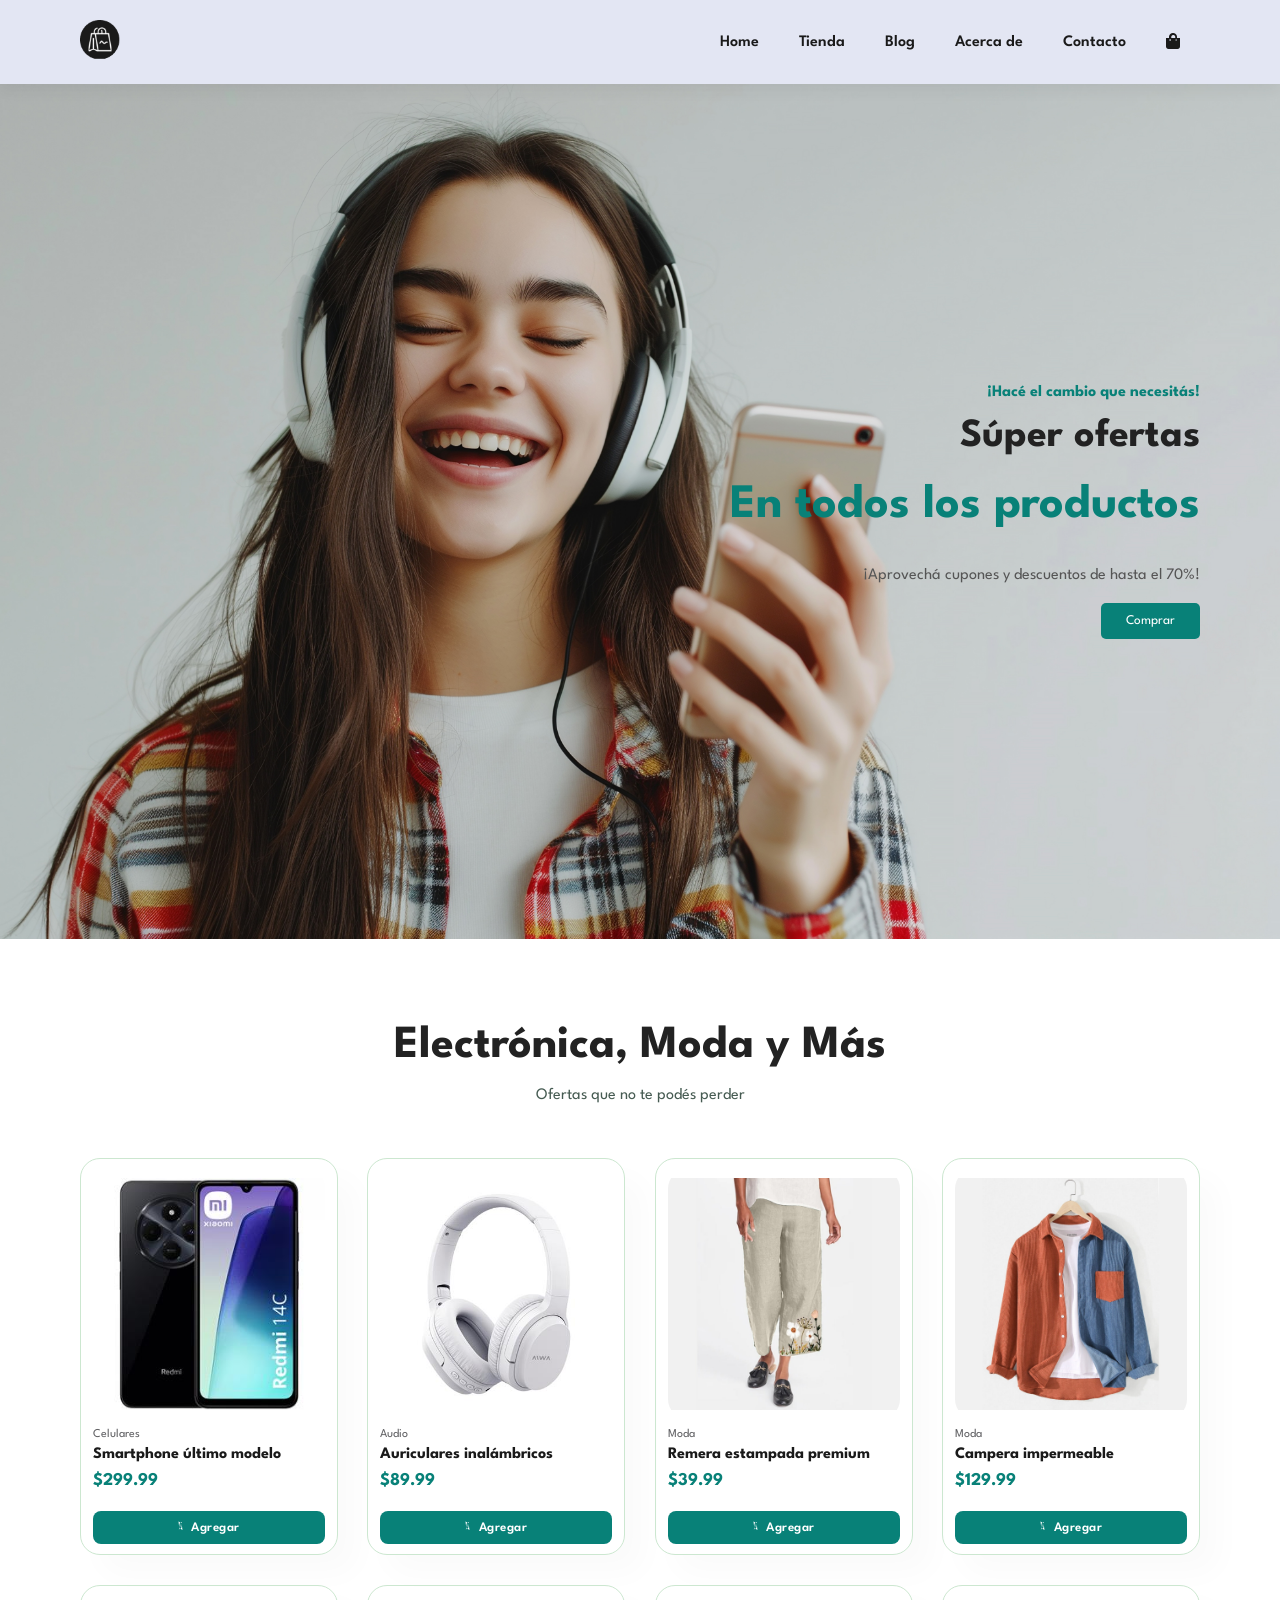
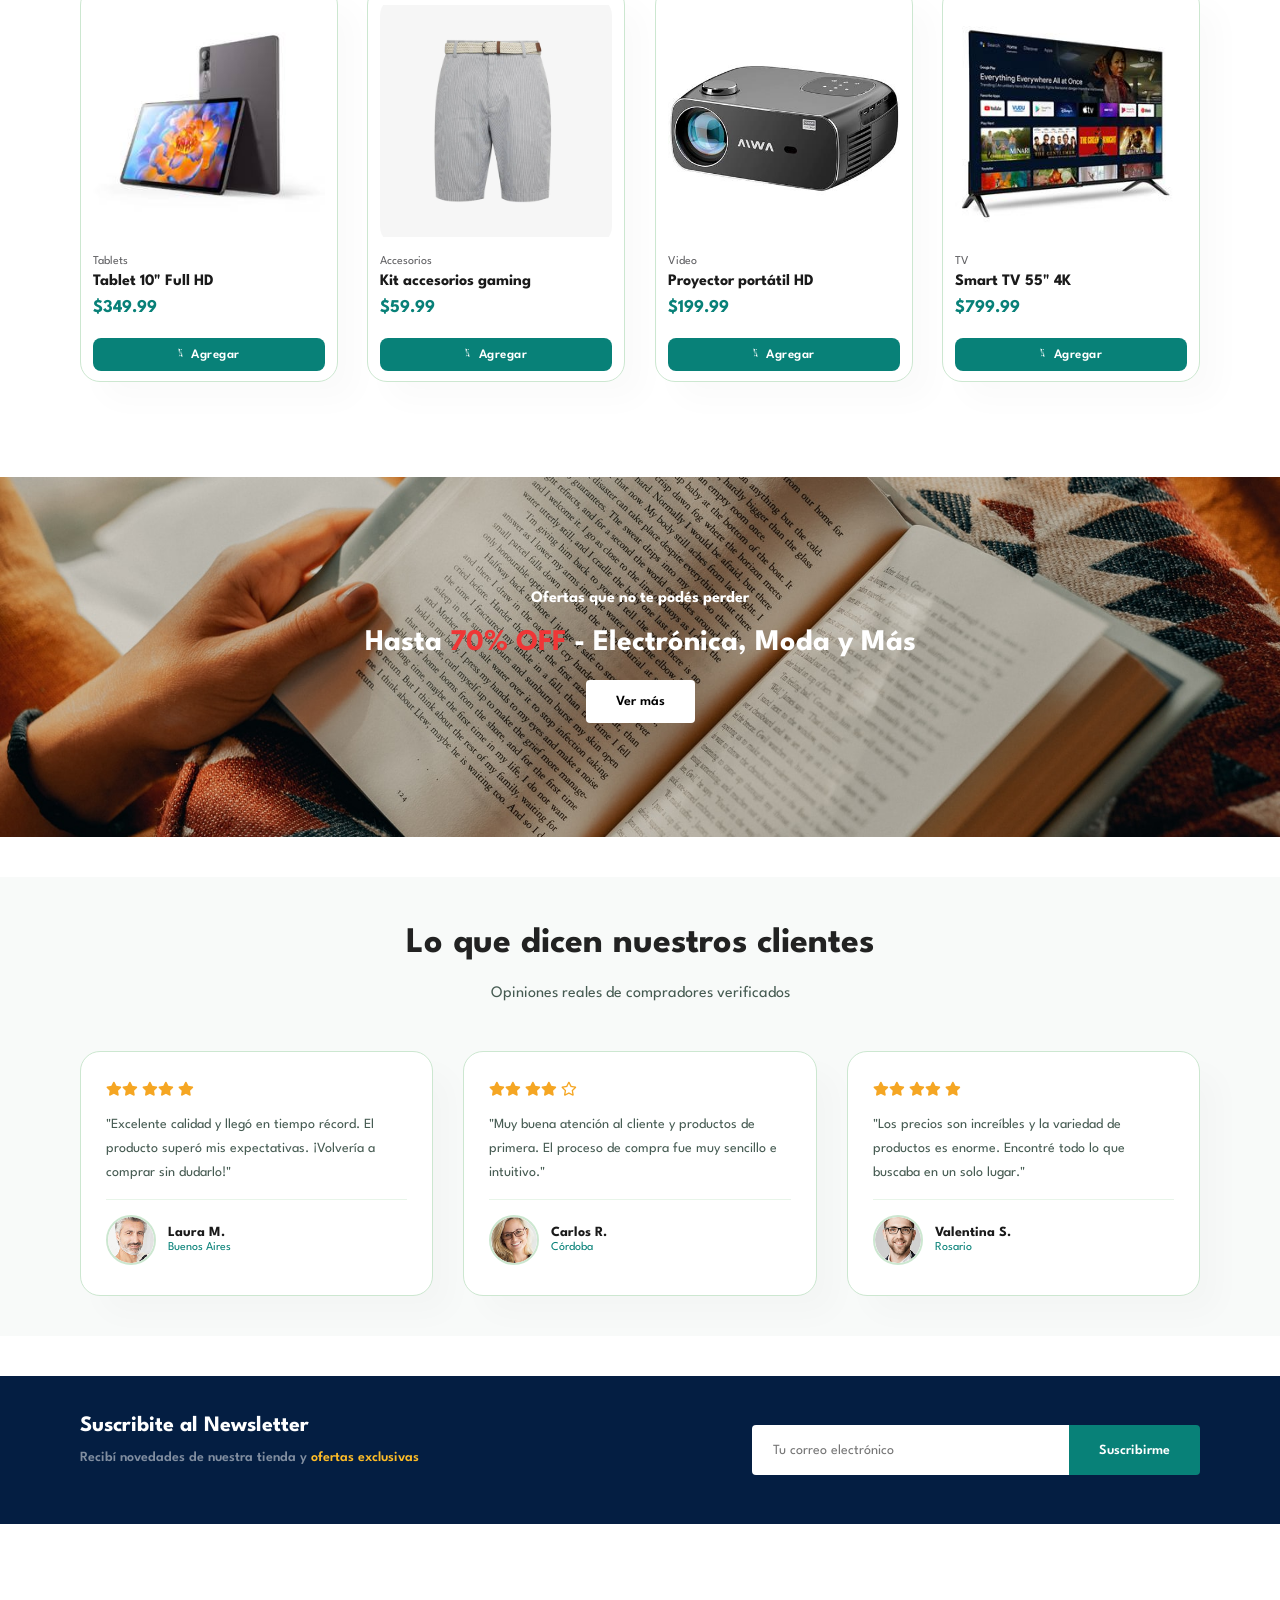
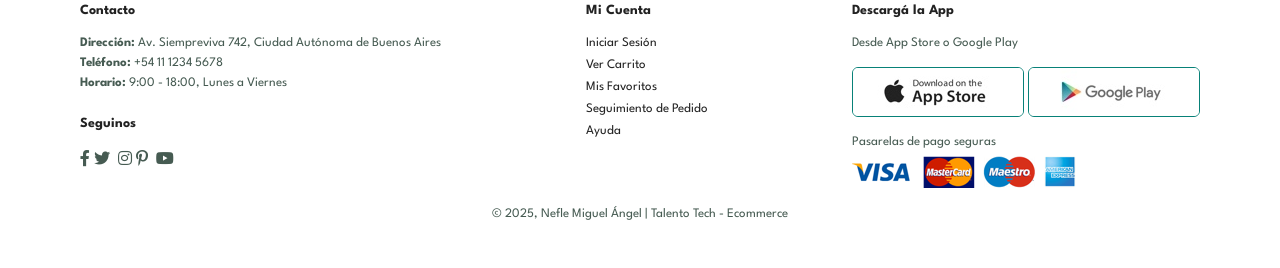
<file: pre-entrega-Front/index.html>
<!DOCTYPE html>
<html lang="es">

<head>
    <meta charset="UTF-8">
    <meta http-equiv="X-UA-Compatible" content="IE=edge">
    <meta name="viewport" content="width=device-width, initial-scale=1.0">
    <title>Talento Tech Ecommerce</title>
    <link rel="stylesheet" href="https://pro.fontawesome.com/releases/v5.10.0/css/all.css" />
    <link rel="stylesheet" href="styles.css">
</head>

<body>

    <!-- ==================== HEADER ==================== -->
    <header class="header">
        <a href="index.html">
            <img src="img/logo1.png" class="logo" alt="Logo Talento Tech" width="40px" height="40px">
        </a>
        <div>
            <ul id="navbar" class="navbar">
                <li><a href="index.html">Home</a></li>
                <li><a href="pages/tienda.html">Tienda</a></li>
                <li><a href="#">Blog</a></li>
                <li><a href="#">Acerca de</a></li>
                <li><a href="pages/contacto.html">Contacto</a></li>
                <li>
                    <a href="pages/carrito.html">
                        <i class="fa fa-shopping-bag" aria-hidden="true"></i>
                    </a>
                </li>
                <a href="#" id="close" class="close">
                    <i class="far fa-times" aria-hidden="true"></i>
                </a>
            </ul>
        </div>
        <div class="mobile">
            <a href="pages/carrito.html">
                <i class="fa fa-shopping-bag" aria-hidden="true"></i>
            </a>
            <i id="bar" class="fas fa-outdent"></i>
        </div>
    </header>

    <main>

        <!-- ==================== HERO ==================== -->
        <section class="hero">
            <div class="hero-content">
                <h4>¡Hacé el cambio que necesitás!</h4>
                <h2>Súper ofertas</h2>
                <h1>En todos los productos</h1>
                <p>¡Aprovechá cupones y descuentos de hasta el 70%!</p>
                <button>Comprar</button>
            </div>
        </section>

        <!-- ==================== PRODUCTOS ==================== -->
        <section class="section-productos section-p1">
            <h2>Electrónica, Moda y Más</h2>
            <p>Ofertas que no te podés perder</p>
            <div class="productos-container">

                <div class="producto">
                    <img src="img/productos/calular.jpg" alt="Celular">
                    <div class="producto-descripcion">
                        <span>Celulares</span>
                        <h5>Smartphone último modelo</h5>
                        <h4>$299.99</h4>
                    </div>
                    <a class="carrito" data-nombre="Smartphone último modelo" data-precio="299.99"
                        data-imagen="../img/productos/calular.jpg">
                        <i class="fal fa-shopping-cart"></i> Agregar
                    </a>
                </div>

                <div class="producto">
                    <img src="img/productos/auriculares.jpg" alt="Auriculares">
                    <div class="producto-descripcion">
                        <span>Audio</span>
                        <h5>Auriculares inalámbricos</h5>
                        <h4>$89.99</h4>
                    </div>
                    <a class="carrito" data-nombre="Auriculares inalámbricos" data-precio="89.99"
                        data-imagen="../img/productos/auriculares.jpg">
                        <i class="fal fa-shopping-cart"></i> Agregar
                    </a>
                </div>

                <div class="producto">
                    <img src="img/productos/f7.jpg" alt="Remera">
                    <div class="producto-descripcion">
                        <span>Moda</span>
                        <h5>Remera estampada premium</h5>
                        <h4>$39.99</h4>
                    </div>
                    <a class="carrito" data-nombre="Remera estampada premium" data-precio="39.99"
                        data-imagen="../img/productos/f7.jpg">
                        <i class="fal fa-shopping-cart"></i> Agregar
                    </a>
                </div>

                <div class="producto">
                    <img src="img/productos/f6.jpg" alt="Campera">
                    <div class="producto-descripcion">
                        <span>Moda</span>
                        <h5>Campera impermeable</h5>
                        <h4>$129.99</h4>
                    </div>
                    <a class="carrito" data-nombre="Campera impermeable" data-precio="129.99"
                        data-imagen="../img/productos/f6.jpg">
                        <i class="fal fa-shopping-cart"></i> Agregar
                    </a>
                </div>

                <div class="producto">
                    <img src="img/productos/tablet.jpg" alt="Tablet">
                    <div class="producto-descripcion">
                        <span>Tablets</span>
                        <h5>Tablet 10" Full HD</h5>
                        <h4>$349.99</h4>
                    </div>
                    <a class="carrito" data-nombre="Tablet 10 Full HD" data-precio="349.99"
                        data-imagen="../img/productos/tablet.jpg">
                        <i class="fal fa-shopping-cart"></i> Agregar
                    </a>
                </div>

                <div class="producto">
                    <img src="img/productos/n6.jpg" alt="Accesorios">
                    <div class="producto-descripcion">
                        <span>Accesorios</span>
                        <h5>Kit accesorios gaming</h5>
                        <h4>$59.99</h4>
                    </div>
                    <a class="carrito" data-nombre="Kit accesorios gaming" data-precio="59.99"
                        data-imagen="../img/productos/n6.jpg">
                        <i class="fal fa-shopping-cart"></i> Agregar
                    </a>
                </div>

                <div class="producto">
                    <img src="img/productos/proyector.jpg" alt="Proyector">
                    <div class="producto-descripcion">
                        <span>Video</span>
                        <h5>Proyector portátil HD</h5>
                        <h4>$199.99</h4>
                    </div>
                    <a class="carrito" data-nombre="Proyector portátil HD" data-precio="199.99"
                        data-imagen="../img/productos/proyector.jpg">
                        <i class="fal fa-shopping-cart"></i> Agregar
                    </a>
                </div>

                <div class="producto">
                    <img src="img/productos/television.jpg" alt="Televisor">
                    <div class="producto-descripcion">
                        <span>TV</span>
                        <h5>Smart TV 55" 4K</h5>
                        <h4>$799.99</h4>
                    </div>
                    <a class="carrito" data-nombre="Smart TV 55 4K" data-precio="799.99"
                        data-imagen="../img/productos/television.jpg">
                        <i class="fal fa-shopping-cart"></i> Agregar
                    </a>
                </div>

            </div>
        </section>

        <!-- ==================== BANNER ==================== -->
        <section class="banner section-m1">
            <h4>Ofertas que no te podés perder</h4>
            <h2>Hasta <span>70% OFF</span> - Electrónica, Moda y Más</h2>
            <button>Ver más</button>
        </section>

        <!-- ==================== RESEÑAS ==================== -->
        <section class="section-resenias section-p1 section-m1">
            <h2>Lo que dicen nuestros clientes</h2>
            <p>Opiniones reales de compradores verificados</p>
            <div class="resenias-container">

                <div class="resenia-card">
                    <div class="resenia-estrellas">
                        <i class="fas fa-star"></i><i class="fas fa-star"></i>
                        <i class="fas fa-star"></i><i class="fas fa-star"></i>
                        <i class="fas fa-star"></i>
                    </div>
                    <p>"Excelente calidad y llegó en tiempo récord. El producto superó mis expectativas. ¡Volvería a
                        comprar sin dudarlo!"</p>
                    <div class="resenia-autor">
                        <img src="img/people/1.png" alt="Laura M.">
                        <div>
                            <h5>Laura M.</h5><span>Buenos Aires</span>
                        </div>
                    </div>
                </div>

                <div class="resenia-card">
                    <div class="resenia-estrellas">
                        <i class="fas fa-star"></i><i class="fas fa-star"></i>
                        <i class="fas fa-star"></i><i class="fas fa-star"></i>
                        <i class="far fa-star"></i>
                    </div>
                    <p>"Muy buena atención al cliente y productos de primera. El proceso de compra fue muy sencillo e
                        intuitivo."</p>
                    <div class="resenia-autor">
                        <img src="img/people/3.png" alt="Carlos R.">
                        <div>
                            <h5>Carlos R.</h5><span>Córdoba</span>
                        </div>
                    </div>
                </div>

                <div class="resenia-card">
                    <div class="resenia-estrellas">
                        <i class="fas fa-star"></i><i class="fas fa-star"></i>
                        <i class="fas fa-star"></i><i class="fas fa-star"></i>
                        <i class="fas fa-star"></i>
                    </div>
                    <p>"Los precios son increíbles y la variedad de productos es enorme. Encontré todo lo que buscaba en
                        un solo lugar."</p>
                    <div class="resenia-autor">
                        <img src="img/people/2.png" alt="Valentina S.">
                        <div>
                            <h5>Valentina S.</h5><span>Rosario</span>
                        </div>
                    </div>
                </div>

            </div>
        </section>

        <!-- ==================== NEWSLETTER ==================== -->
        <section class="newsletter section-p1 section-m1">
            <div class="newstext">
                <h4>Suscribite al Newsletter</h4>
                <p>Recibí novedades de nuestra tienda y <span>ofertas exclusivas</span></p>
            </div>
            <div class="form">
                <input type="text" placeholder="Tu correo electrónico">
                <button>Suscribirme</button>
            </div>
        </section>

        <!-- TOAST -->
        <div id="toast" class="toast-custom">
            <span id="toastMensaje"></span>
            <button id="btnCerrarToast">✕</button>
        </div>
    </main>

    <!-- ==================== FOOTER ==================== -->
    <footer class="section-p1">
        <div class="col">
            <h4>Contacto</h4>
            <p><strong>Dirección:</strong> Av. Siempreviva 742, Ciudad Autónoma de Buenos Aires</p>
            <p><strong>Teléfono:</strong> +54 11 1234 5678</p>
            <p><strong>Horario:</strong> 9:00 - 18:00, Lunes a Viernes</p>
            <div class="follow">
                <h4>Seguinos</h4>
                <div class="icon">
                    <i class="fab fa-facebook-f"></i><i class="fab fa-twitter"></i>
                    <i class="fab fa-instagram"></i><i class="fab fa-pinterest-p"></i>
                    <i class="fab fa-youtube"></i>
                </div>
            </div>
        </div>
        <div class="col">
            <h4>Mi Cuenta</h4>
            <a href="#">Iniciar Sesión</a>
            <a href="#">Ver Carrito</a>
            <a href="#">Mis Favoritos</a>
            <a href="#">Seguimiento de Pedido</a>
            <a href="#">Ayuda</a>
        </div>
        <div class="col install">
            <h4>Descargá la App</h4>
            <p>Desde App Store o Google Play</p>
            <div class="row">
                <img src="img/pay/app.jpg" alt="App Store">
                <img src="img/pay/play.jpg" alt="Google Play">
            </div>
            <p>Pasarelas de pago seguras</p>
            <img src="img/pay/pay.png" alt="Métodos de Pago">
        </div>
        <div class="copyright">
            <p>© 2025, Nefle Miguel Ángel | Talento Tech - Ecommerce</p>
        </div>
    </footer>

    <script src="script/script.js"></script>
    <script src="script/index.js"></script>
    <script src="script/toast.js"></script>

</body>

</html>
</file>
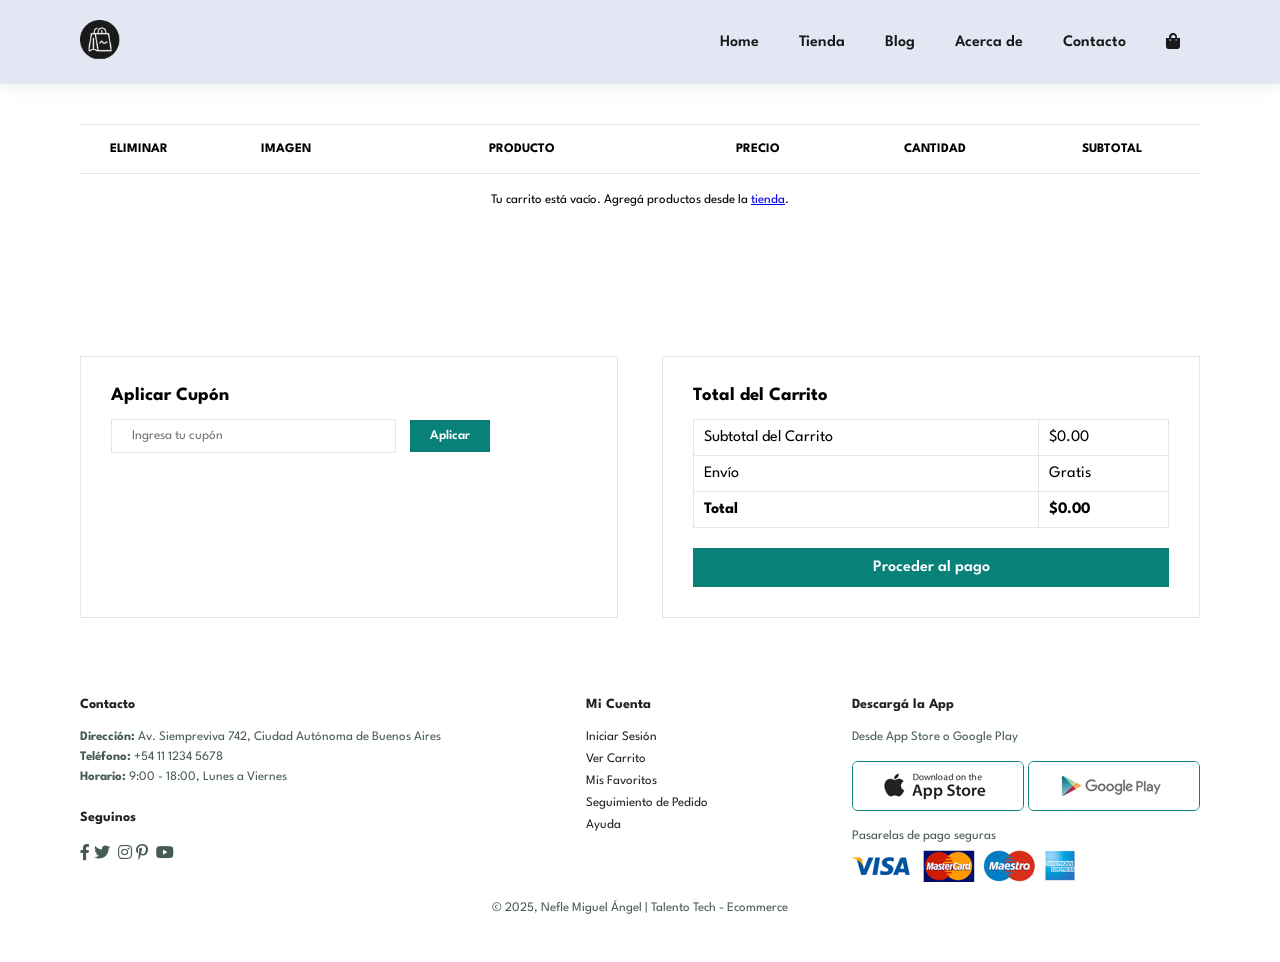
<file: pre-entrega-Front/pages/carrito.html>
<!DOCTYPE html>
<html lang="es">

<head>
    <meta charset="UTF-8">
    <meta http-equiv="X-UA-Compatible" content="IE=edge">
    <meta name="viewport" content="width=device-width, initial-scale=1.0">
    <title>Carrito - Talento Tech Ecommerce</title>
    <link rel="stylesheet" href="https://pro.fontawesome.com/releases/v5.10.0/css/all.css" />
    <link rel="stylesheet" href="../styles.css">
    <link rel="stylesheet" href="../estilos/carrito.css">
</head>

<body>

    <!-- ==================== HEADER ==================== -->
    <header class="header">
        <a href="../index.html">
            <img src="../img/logo1.png" class="logo" alt="Logo Talento Tech" width="40px" height="40px">
        </a>
        <div>
            <ul id="navbar" class="navbar">
                <li><a href="../index.html">Home</a></li>
                <li><a href="../pages/tienda.html">Tienda</a></li>
                <li><a href="#">Blog</a></li>
                <li><a href="#">Acerca de</a></li>
                <li><a href="../pages/contacto.html">Contacto</a></li>
                <li>
                    <a href="../pages/carrito.html">
                        <i class="fa fa-shopping-bag" aria-hidden="true"></i>
                    </a>
                </li>
                <a href="#" id="close" class="close">
                    <i class="far fa-times" aria-hidden="true"></i>
                </a>
            </ul>
        </div>
        <div class="mobile">
            <a href="../pages/carrito.html">
                <i class="fa fa-shopping-bag" aria-hidden="true"></i>
            </a>
            <i id="bar" class="fas fa-outdent"></i>
        </div>
    </header>

    <main>

        <!-- ==================== TABLA CARRITO ==================== -->
        <section id="cart" class="section-p1">
            <table width="100%">
                <thead>
                    <tr>
                        <td>ELIMINAR</td>
                        <td>IMAGEN</td>
                        <td>PRODUCTO</td>
                        <td>PRECIO</td>
                        <td>CANTIDAD</td>
                        <td>SUBTOTAL</td>
                    </tr>
                </thead>
                <tbody id="tabla_carrito"></tbody>
            </table>
        </section>

        <!-- ==================== CUPÓN Y TOTAL ==================== -->
        <section id="cart-add" class="section-p1">
            <div id="coupon">
                <h3>Aplicar Cupón</h3>
                <div>
                    <input type="text" placeholder="Ingresa tu cupón">
                    <button class="normal">Aplicar</button>
                </div>
            </div>
            <div id="subtotal">
                <h3>Total del Carrito</h3>
                <table>
                    <tr>
                        <td>Subtotal del Carrito</td>
                        <td id="total">$0.00</td>
                    </tr>
                    <tr>
                        <td>Envío</td>
                        <td>Gratis</td>
                    </tr>
                    <tr>
                        <td><strong>Total</strong></td>
                        <td><strong id="total">$0.00</strong></td>
                    </tr>
                </table>
                <button class="normal">Proceder al pago</button>
            </div>
        </section>

    </main>

    <!-- ==================== FOOTER ==================== -->
    <footer class="section-p1">
        <div class="col">
            <h4>Contacto</h4>
            <p><strong>Dirección:</strong> Av. Siempreviva 742, Ciudad Autónoma de Buenos Aires</p>
            <p><strong>Teléfono:</strong> +54 11 1234 5678</p>
            <p><strong>Horario:</strong> 9:00 - 18:00, Lunes a Viernes</p>
            <div class="follow">
                <h4>Seguinos</h4>
                <div class="icon">
                    <i class="fab fa-facebook-f"></i><i class="fab fa-twitter"></i>
                    <i class="fab fa-instagram"></i><i class="fab fa-pinterest-p"></i>
                    <i class="fab fa-youtube"></i>
                </div>
            </div>
        </div>
        <div class="col">
            <h4>Mi Cuenta</h4>
            <a href="#">Iniciar Sesión</a>
            <a href="carrito.html">Ver Carrito</a>
            <a href="#">Mis Favoritos</a>
            <a href="#">Seguimiento de Pedido</a>
            <a href="#">Ayuda</a>
        </div>
        <div class="col install">
            <h4>Descargá la App</h4>
            <p>Desde App Store o Google Play</p>
            <div class="row">
                <img src="../img/pay/app.jpg" alt="App Store">
                <img src="../img/pay/play.jpg" alt="Google Play">
            </div>
            <p>Pasarelas de pago seguras</p>
            <img src="../img/pay/pay.png" alt="Métodos de Pago">
        </div>
        <div class="copyright">
            <p>© 2025, Nefle Miguel Ángel | Talento Tech - Ecommerce</p>
        </div>
    </footer>

    <script src="../script/carrito.js"></script>
    <script src="../script/script.js"></script>

</body>

</html>
</file>
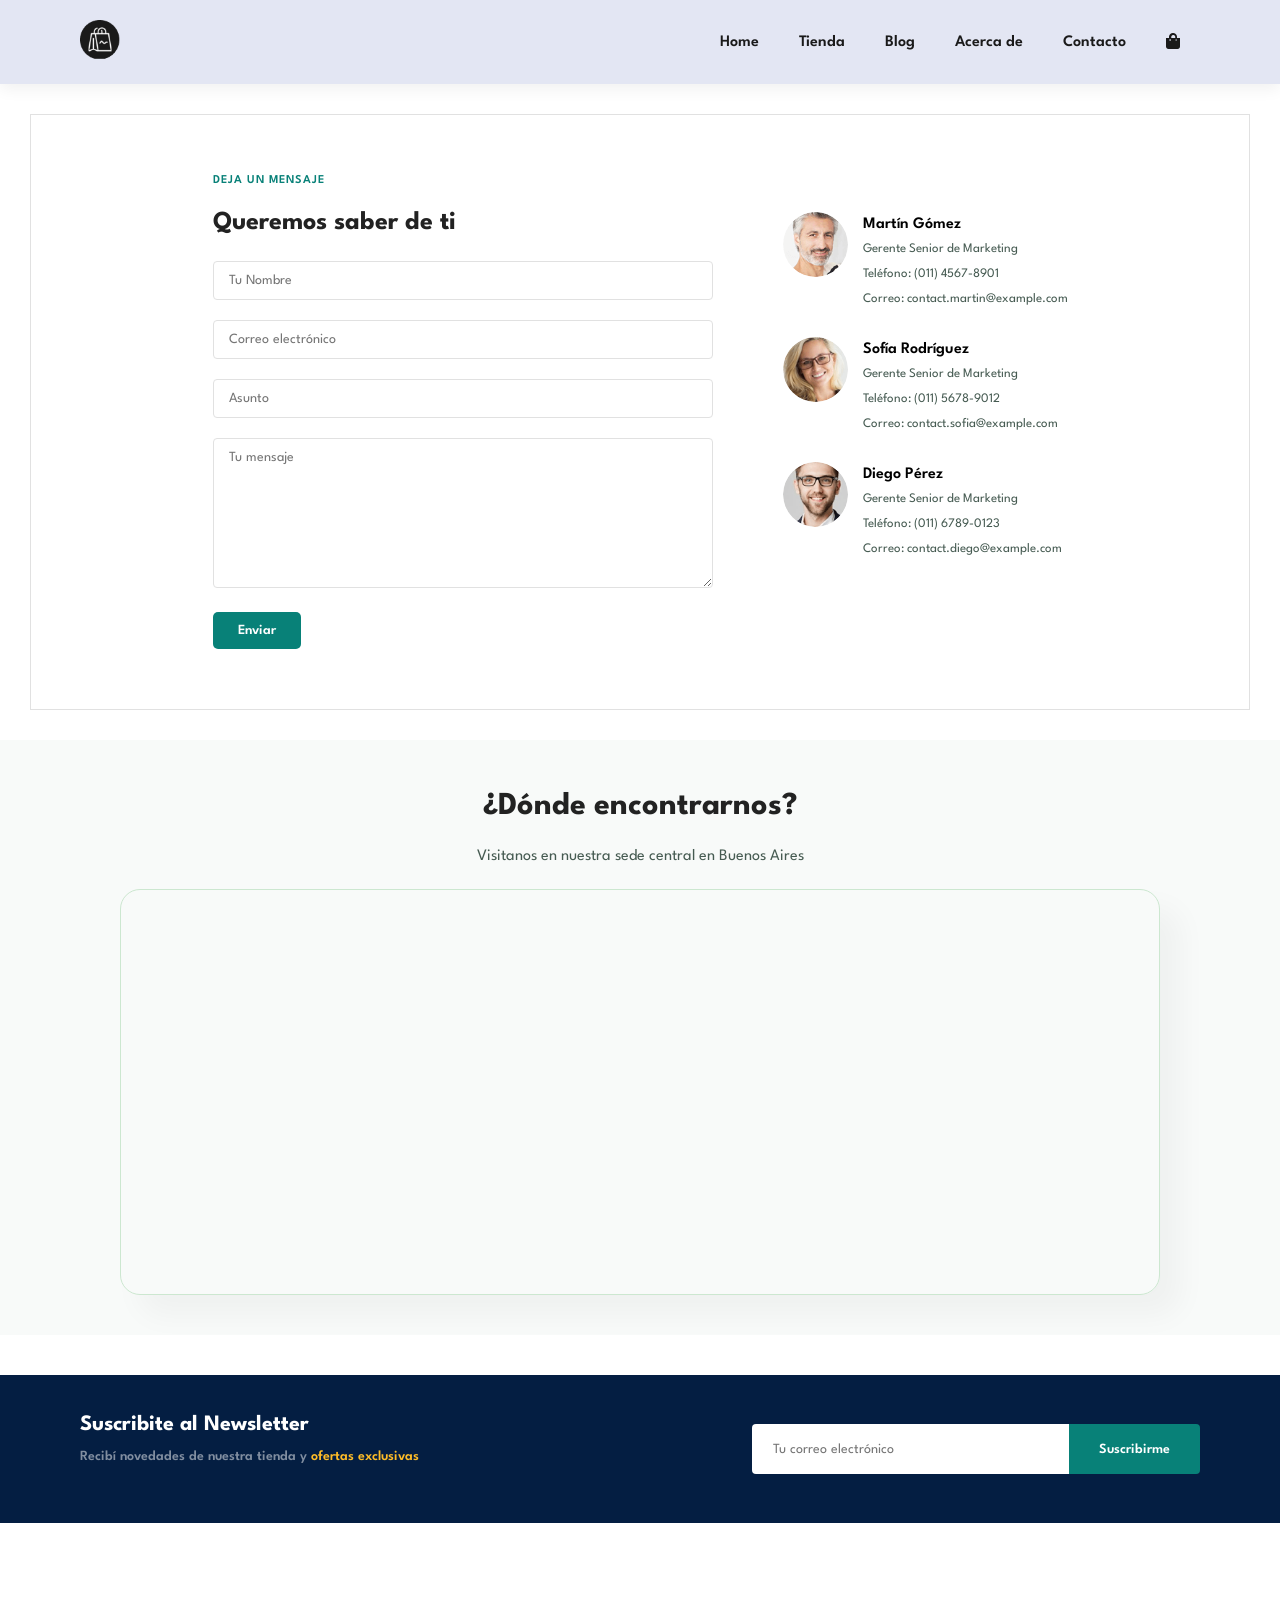
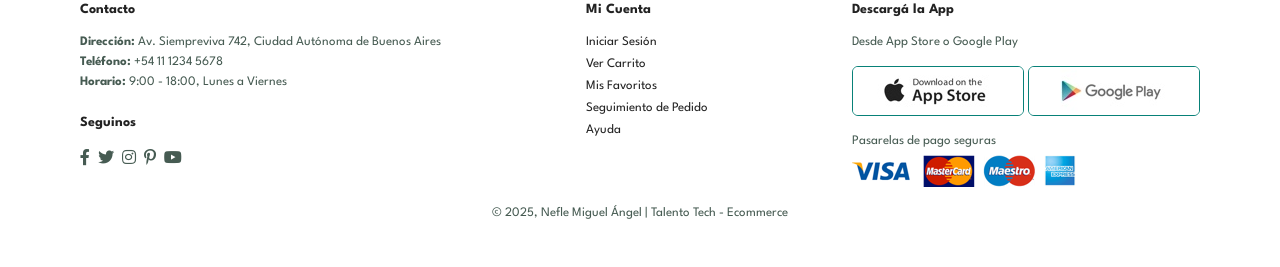
<file: pre-entrega-Front/pages/contacto.html>
<!DOCTYPE html>
<html lang="es">

<head>
    <meta charset="UTF-8">
    <meta http-equiv="X-UA-Compatible" content="IE=edge">
    <meta name="viewport" content="width=device-width, initial-scale=1.0">
    <title>Contacto - Talento Tech Ecommerce</title>
    <!-- Font Awesome: librería de íconos -->
    <link rel="stylesheet" href="https://pro.fontawesome.com/releases/v5.10.0/css/all.css" />
    <!-- Estilos generales compartidos con el home -->
    <link rel="stylesheet" href="../styles.css">
    <!-- Estilos específicos de la página de contacto -->
    <link rel="stylesheet" href="../estilos/contacto.css">
</head>

<body>

    <!-- ==================== HEADER ==================== -->
    <!-- Mismo header que en index.html para mantener consistencia -->
    <header class="header">
        <a href="../index.html">
            <img src="../img/logo1.png" class="logo" alt="Logo Talento Tech" width="40px" height="40px">
        </a>
        <div>
            <ul id="navbar" class="navbar">
                <li><a href="../index.html">Home</a></li>
                <li><a href="../pages/tienda.html">Tienda</a></li>
                <li><a href="#">Blog</a></li>
                <li><a href="#">Acerca de</a></li>
                <li><a href="../pages/contacto.html">Contacto</a></li>
                <li>
                    <a href="../pages/carrito.html">
                        <i class="fa fa-shopping-bag" aria-hidden="true"></i>
                    </a>
                </li>
                <!-- Botón cerrar menú mobile -->
                <a href="#" id="close" class="close">
                    <i class="far fa-times" aria-hidden="true"></i>
                </a>
            </ul>
        </div>
        <!-- Versión mobile -->
        <div class="mobile">
            <a href="../pages/carrito.html">
                <i class="fa fa-shopping-bag" aria-hidden="true"></i>
            </a>
            <i id="bar" class="fas fa-outdent"></i>
        </div>
    </header>

    <main>

        <!-- ==================== FORMULARIO DE CONTACTO ==================== -->
        <!-- Sección principal con el formulario y datos del equipo -->
        <!-- El formulario usa Formspree para el envío real de datos -->
        <section class="form-details">

            <!-- Formulario conectado a Formspree -->
            <!-- Reemplazar TU_ID_FORMSPREE con el ID obtenido en formspree.io -->
            <form action="https://tuFormulario" method="POST" id="formularioContacto">
                <span>DEJA UN MENSAJE</span>
                <h2>Queremos saber de ti</h2>

                <!-- Campo: Nombre -->
                <div class="campo-control">
                    <input type="text" id="tuNombre" name="nombre" placeholder="Tu Nombre">
                    <div class="texto-error"></div>
                </div>

                <!-- Campo: Correo electrónico -->
                <div class="campo-control">
                    <input type="text" id="tuCorreo" name="correo" placeholder="Correo electrónico">
                    <div class="texto-error"></div>
                </div>

                <!-- Campo: Asunto -->
                <div class="campo-control">
                    <input type="text" id="asunto" name="asunto" placeholder="Asunto">
                    <div class="texto-error"></div>
                </div>

                <!-- Campo: Mensaje -->
                <div class="campo-control">
                    <textarea id="tuMensaje" name="mensaje" cols="30" rows="10" placeholder="Tu mensaje"></textarea>
                    <div class="texto-error"></div>
                </div>

                <button type="submit">Enviar</button>
            </form>

            <!-- Información del equipo de contacto -->
            <div class="people">
                <div>
                    <img src="../img/people/1.png" alt="Martín Gómez">
                    <p>
                        <span>Martín Gómez</span>
                        Gerente Senior de Marketing <br>
                        Teléfono: (011) 4567-8901 <br>
                        Correo: contact.martin@example.com
                    </p>
                </div>
                <div>
                    <img src="../img/people/3.png" alt="Sofía Rodríguez">
                    <p>
                        <span>Sofía Rodríguez</span>
                        Gerente Senior de Marketing <br>
                        Teléfono: (011) 5678-9012 <br>
                        Correo: contact.sofia@example.com
                    </p>
                </div>
                <div>
                    <img src="../img/people/2.png" alt="Diego Pérez">
                    <p>
                        <span>Diego Pérez</span>
                        Gerente Senior de Marketing <br>
                        Teléfono: (011) 6789-0123 <br>
                        Correo: contact.diego@example.com
                    </p>
                </div>
            </div>

        </section>

        <!-- ==================== MAPA ==================== -->
        <!-- iframe de Google Maps - cumple el ítem 2 de multimedia -->
        <section class="seccion-mapa section-p1">
            <h2>¿Dónde encontrarnos?</h2>
            <p>Visitanos en nuestra sede central en Buenos Aires</p>
            <div class="mapa-container">
                <iframe
                    src="https://www.google.com/maps/embed?pb=!1m18!1m12!1m3!1d3283.9847266774455!2d-58.38415842346471!3d-34.60373537295286!2m3!1f0!2f0!3f0!3m2!1i1024!2i768!4f13.1!3m3!1m2!1s0x95bccacf22b96b23%3A0x4fcaa0e8e7c38765!2sAv.%20de%20Mayo%2C%20Buenos%20Aires!5e0!3m2!1ses!2sar!4v1715000000000!5m2!1ses!2sar"
                    width="100%" height="400" style="border:0; border-radius: 20px;" allowfullscreen="" loading="lazy"
                    referrerpolicy="no-referrer-when-downgrade" title="Ubicación de la tienda en Buenos Aires">
                </iframe>
            </div>
        </section>

        <!-- ==================== NEWSLETTER ==================== -->
        <!-- Sección de suscripción por email - igual que en home -->
        <section class="newsletter section-p1 section-m1">
            <div class="newstext">
                <h4>Suscribite al Newsletter</h4>
                <p>Recibí novedades de nuestra tienda y <span>ofertas exclusivas</span></p>
            </div>
            <div class="form">
                <input type="text" placeholder="Tu correo electrónico">
                <button>Suscribirme</button>
            </div>
        </section>

    </main>

    <!-- ==================== FOOTER ==================== -->
    <!-- Mismo footer que en index.html -->
    <footer class="section-p1">
        <div class="col">
            <h4>Contacto</h4>
            <p><strong>Dirección:</strong> Av. Siempreviva 742, Ciudad Autónoma de Buenos Aires</p>
            <p><strong>Teléfono:</strong> +54 11 1234 5678</p>
            <p><strong>Horario:</strong> 9:00 - 18:00, Lunes a Viernes</p>
            <div class="follow">
                <h4>Seguinos</h4>
                <div class="icon">
                    <i class="fab fa-facebook-f"></i>
                    <i class="fab fa-twitter"></i>
                    <i class="fab fa-instagram"></i>
                    <i class="fab fa-pinterest-p"></i>
                    <i class="fab fa-youtube"></i>
                </div>
            </div>
        </div>
        <div class="col">
            <h4>Mi Cuenta</h4>
            <a href="#">Iniciar Sesión</a>
            <a href="#">Ver Carrito</a>
            <a href="#">Mis Favoritos</a>
            <a href="#">Seguimiento de Pedido</a>
            <a href="#">Ayuda</a>
        </div>
        <div class="col install">
            <h4>Descargá la App</h4>
            <p>Desde App Store o Google Play</p>
            <div class="row">
                <img src="../img/pay/app.jpg" alt="App Store">
                <img src="../img/pay/play.jpg" alt="Google Play">
            </div>
            <p>Pasarelas de pago seguras</p>
            <img src="../img/pay/pay.png" alt="Métodos de Pago">
        </div>
        <div class="copyright">
            <p>© 2025, Nefle Miguel Ángel | Talento Tech - Ecommerce</p>
        </div>
    </footer>
    <script src="../script/script.js"></script>
    <script src="../script/contactoStorage.js"></script>
    <script src="../script/contactoValidacion.js"></script>

</body>

</html>
</file>
<file: pre-entrega-Front/styles.css>
/* ============================================================
   ESTILOS GENERALES
   Fuente, reset de márgenes, paddings y tamaños base
   ============================================================ */

/* Google Fonts - Fuente principal del proyecto */
@import url("https://fonts.googleapis.com/css2?family=Spartan:wght@100;200;300;400;500;600;700;800;900&display=swap");

/* Reset general: elimina márgenes y paddings por defecto del navegador */
* {
    margin: 0;
    padding: 0;
    box-sizing: border-box;
    font-family: "Spartan", sans-serif;
}

html {
    scroll-behavior: smooth;
}

/* Tipografía base */
h1 {
    font-size: 50px;
    line-height: 64px;
    color: #222;
}

h2 {
    font-size: 46px;
    line-height: 54px;
    color: #222;
}

h4 {
    font-size: 20px;
    color: #222;
}

h6 {
    font-weight: 700;
    font-size: 12px;
}

p {
    font-size: 16px;
    color: #465b52;
    margin: 15px 0 20px 0;
}

body {
    width: 100%;
}

/* Clases utilitarias de espaciado reutilizadas en varias secciones */
.section-p1 {
    padding: 40px 80px;
}

.section-m1 {
    margin: 40px 0;
}


/* ============================================================
   HEADER Y NAVEGACIÓN
   Barra superior fija con logo y menú
   ============================================================ */

.header {
    display: flex;
    align-items: center;
    justify-content: space-between;
    padding: 20px 80px;
    background-color: #E3E6f3;
    box-shadow: 0 5px 15px rgba(0, 0, 0, 0.06);
    /* El header queda fijo en la parte superior al hacer scroll */
    z-index: 999;
    position: sticky;
    top: 0;
    left: 0;
}

/* Lista de navegación horizontal */
.navbar {
    display: flex;
    align-items: center;
    justify-content: center;
}

.navbar li {
    list-style: none;
    padding: 0 20px;
}

.navbar a {
    text-decoration: none;
    font-size: 16px;
    font-weight: 600;
    color: #1a1a1a;
    transition: 0.3s ease;
}

.navbar a:hover {
    color: #088178;
}

/* Botón hamburguesa - oculto en desktop, visible en mobile */
.mobile {
    display: none;
    align-items: center;
}

/* Botón cerrar menú mobile */
.close {
    display: none;
}

/* toast */
.toast-custom {
    position: fixed;
    bottom: 24px;
    right: 24px;
    background-color: #088178;
    color: #fff;
    padding: 14px 20px;
    border-radius: 8px;
    font-family: "Spartan", sans-serif;
    font-size: 14px;
    font-weight: 600;
    display: flex;
    align-items: center;
    gap: 16px;
    box-shadow: 0 4px 12px rgba(0,0,0,0.15);
    z-index: 9999;
    opacity: 0;
    pointer-events: none;
    transition: opacity 0.3s ease;
}

.toast-custom.visible {
    opacity: 1;
    pointer-events: all;
}

.toast-custom button {
    background: none;
    border: none;
    color: #fff;
    font-size: 16px;
    cursor: pointer;
    line-height: 1;
    padding: 0;
}

/* Modal */

.modal-overlay {
    position: fixed;
    inset: 0;
    background-color: rgba(0, 0, 0, 0.5);
    display: flex;
    align-items: center;
    justify-content: center;
    z-index: 9999;
    opacity: 0;
    pointer-events: none;
    transition: opacity 0.3s ease;
}

.modal-overlay.visible {
    opacity: 1;
    pointer-events: all;
}

.modal-custom {
    background: #fff;
    border-radius: 16px;
    padding: 30px;
    max-width: 480px;
    width: 90%;
    text-align: center;
    position: relative;
}

.modal-custom img {
    height: 200px;
    object-fit: contain;
    margin-bottom: 16px;
}

.modal-custom h5 {
    font-size: 16px;
    font-weight: 700;
    color: #1a1a1a;
    margin-bottom: 10px;
}

.modal-custom p {
    font-size: 13px;
    color: #465b52;
    line-height: 1.6;
    margin-bottom: 16px;
}

.modal-custom h4 {
    font-size: 20px;
    font-weight: 700;
    color: #088178;
}

.modal-cerrar {
    position: absolute;
    top: 14px;
    right: 16px;
    background: none;
    border: none;
    font-size: 18px;
    cursor: pointer;
    color: #222;
}




/* Responsive: menú deslizante desde la derecha en pantallas pequeñas */
@media (max-width: 799px) {
    .navbar {
        display: flex;
        flex-direction: column;
        align-items: flex-start;
        justify-content: flex-start;
        position: fixed;
        top: 0;
        right: -300px;
        height: 100vh;
        width: 300px;
        background-color: #e3e6f3;
        box-shadow: 0 40px 60px rgba(0, 0, 0, 0.1);
        padding: 80px 0 0 10px;
        transition: 0.3s;
    }

    .navbar li {
        margin-bottom: 25px;
    }

    .mobile {
        display: flex;
        align-items: center;
    }

    .mobile i {
        color: #1a1a1a;
        font-size: 24px;
        padding-left: 20px;
    }

    /* Clase que se agrega con JS para mostrar el menú */
    .active {
        right: 0px;
    }

    .close {
        display: initial;
        position: absolute;
        top: 30px;
        left: 30px;
        color: #222;
        font-size: 24px;
    }
}


/* ============================================================
   HERO
   Sección principal con imagen de fondo y texto destacado
   ============================================================ */

.hero {
    background-image: url('img/hero4.jpg');
    display: flex;
    align-items: center;
    justify-content: flex-end;
    height: 95vh;
    width: 100%;
    background-size: cover;
    background-position: top 5% center;
    padding: 0 80px;
    margin-bottom: 40px;
}

.hero .hero-content {
    width: 50%;
    display: flex;
    flex-direction: column;
    align-items: flex-end;
    text-align: right;
    z-index: 1;
}

.hero .hero-content h4 {
    color: #088178;
    margin-bottom: 10px;
    font-size: 1rem;
}

.hero .hero-content h2 {
    color: #222;
    font-size: 2.5rem;
    margin-bottom: 10px;
}

.hero .hero-content h1 {
    color: #088178;
    font-size: 3rem;
    margin-bottom: 15px;
}

.hero .hero-content p {
    color: #555;
    margin-bottom: 20px;
}

.hero .hero-content button {
    background-color: #088178;
    color: white;
    border: none;
    padding: 12px 25px;
    border-radius: 5px;
    cursor: pointer;
    transition: background-color 0.3s ease;
}

.hero .hero-content button:hover {
    background-color: #066f66;
}

/* Responsive Hero */
@media (max-width: 1200px) {
    .hero { padding: 0 60px; }
    .hero .hero-content { width: 55%; }
}

@media (max-width: 992px) {
    .hero { height: 85vh; padding: 0 60px; }
    .hero .hero-content { width: 60%; }
    .hero .hero-content h1 { font-size: 2.5rem; }
    .hero .hero-content h2 { font-size: 2.2rem; }
    .hero .hero-content p { font-size: 0.9rem; }
}

@media (max-width: 768px) {
    .hero {
        height: 70vh;
        padding: 0 40px;
        justify-content: center;
        background-position: top center;
    }
    .hero .hero-content {
        width: 80%;
        align-items: center;
        text-align: center;
    }
    .hero .hero-content h4 { font-size: 0.9rem; }
    .hero .hero-content h2 { font-size: 1.8rem; }
    .hero .hero-content h1 { font-size: 2.2rem; }
}

@media (max-width: 576px) {
    .hero { height: 60vh; padding: 0 20px; background-position: 55% center; }
    .hero .hero-content { width: 100%; }
    .hero .hero-content h4 { font-size: 0.8rem; }
    .hero .hero-content h2 { font-size: 1.5rem; }
    .hero .hero-content h1 { font-size: 1.8rem; margin-bottom: 10px; }
    .hero .hero-content p { font-size: 0.8rem; margin-bottom: 15px; }
    .hero .hero-content button { padding: 10px 20px; font-size: 0.9rem; }
}


/* ============================================================
   SECCIÓN PRODUCTOS
   Grilla de cards con imagen, descripción y precio
   Usa Flexbox para distribuir los productos
   ============================================================ */

.section-productos {
    text-align: center;
}

/* Contenedor Flexbox de las cards */
.section-productos .productos-container {
    display: flex;
    justify-content: space-between;
    padding-top: 20px;
    flex-wrap: wrap;
}

/* Card individual de producto */
.section-productos .productos-container .producto {
    width: 23%;
    min-width: 250px;
    margin: 15px 0;
    padding: 10px 12px;
    border-radius: 20px;
    border: 1px solid #cce7d0;
    cursor: pointer;
    box-shadow: 20px 20px 30px rgba(0, 0, 0, 0.02);
    transition: 0.8s ease;
    position: relative;
    display: flex;
    flex-direction: column;
}

.section-productos .productos-container .producto img {
    width: 100%;
    border-radius: 20px;
    height: 250px;
    object-fit: contain;
    display: block;
}

/* Descripción dentro de la card */
.section-productos .productos-container .producto .producto-descripcion {
    text-align: start;
    padding: 10px 0;
    min-height: 80px;
    display: flex;
    flex-direction: column;
    justify-content: flex-start;
    flex-grow: 1;
}

.section-productos .productos-container .producto .producto-descripcion span {
    color: #606063;
    font-size: 12px;
}

.section-productos .productos-container .producto .producto-descripcion h5 {
    padding-top: 7px;
    color: #1a1a1a;
    font-size: 16px;
}

/* Precio del producto */
.section-productos .productos-container .producto .producto-descripcion h4 {
    padding-top: 7px;
    font-size: 18px;
    font-weight: 700;
    color: #088178;
    margin-top: auto;
}

/* Efecto hover en la card */
.section-productos .productos-container .producto:hover {
    box-shadow: 20px 20px 30px rgba(0, 0, 0, 0.15);
}

/* Botón agregar al carrito */
.section-productos .productos-container .producto .carrito {
    display: flex;
    align-items: center;
    justify-content: center;
    gap: 8px;
    width: 100%;
    padding: 10px 0;
    margin-top: 12px;
    border-radius: 8px;
    background-color: #088178;
    color: #fff;
    font-size: 13px;
    font-weight: 600;
    text-decoration: none;
    letter-spacing: 0.5px;
    transition: background-color 0.3s ease;
}

.section-productos .productos-container .producto .carrito:hover {
    background-color: #066f66;
}

/* Responsive Productos */
@media (max-width: 1200px) {
    .section-productos .productos-container { justify-content: space-around; }
    .section-productos .productos-container .producto { margin: 15px 10px; }
}

@media (max-width: 992px) {
    .section-productos h2 { font-size: 1.8rem; }
    .section-productos p { font-size: 0.9rem; }
    .section-productos .productos-container .producto { width: 30%; min-width: 220px; }
}

@media (max-width: 768px) {
    .section-productos .productos-container .producto { width: 45%; min-width: 200px; }
    .section-productos .productos-container { justify-content: space-between; }
}

@media (max-width: 576px) {
    .section-productos { padding: 20px 10px; }
    .section-productos h2 { font-size: 1.5rem; }
    .section-productos .productos-container .producto { width: 100%; min-width: unset; margin: 10px 0; }
    .section-productos .productos-container .producto .producto-descripcion h5 { font-size: 13px; }
}


/* ============================================================
   BANNER
   Sección con imagen de fondo y texto promocional
   ============================================================ */

.banner {
    width: 100%;
    height: 40vh;
    background-image: url(img/banner/b19.jpg);
    background-repeat: no-repeat;
    background-size: cover;
    background-position: center;
    display: flex;
    flex-direction: column;
    justify-content: center;
    align-items: center;
    text-align: center;
}

.banner h4 {
    color: #fff;
    font-size: 16px;
}

.banner h2 {
    color: #fff;
    font-size: 30px;
    padding: 10px 0;
}

.banner span {
    color: #ef3636;
}

.banner button {
    font-size: 14px;
    font-weight: 600;
    padding: 15px 30px;
    color: #000;
    background-color: #fff;
    border-radius: 4px;
    cursor: pointer;
    border: none;
    outline: none;
    transition: 0.2s;
}

.banner button:hover {
    background: #088178;
    color: #fff;
}

/* Responsive Banner */
@media (max-width: 1200px) {
    .banner { padding: 0 60px; }
    .banner h2 { font-size: 28px; }
}

@media (max-width: 992px) {
    .banner { height: 35vh; }
    .banner h2 { font-size: 26px; }
}

@media (max-width: 768px) {
    .banner { height: 30vh; padding: 0 20px; }
    .banner h4 { font-size: 14px; }
    .banner h2 { font-size: 22px; }
    .banner button { padding: 12px 20px; }
}

@media (max-width: 576px) {
    .banner { height: 25vh; }
    .banner h4 { font-size: 12px; }
    .banner h2 { font-size: 18px; }
    .banner button { padding: 10px 15px; font-size: 12px; }
}


/* ============================================================
   NEWSLETTER
   Sección de suscripción con fondo oscuro e input de email
   ============================================================ */

.newsletter {
    display: flex;
    justify-content: space-between;
    flex-wrap: wrap;
    align-items: center;
    background-repeat: no-repeat;
    background-position: 20% 30%;
    background-color: #041e42;
}

.newsletter h4 {
    font-size: 22px;
    font-weight: 700;
    color: #fff;
}

.newsletter p {
    font-size: 14px;
    font-weight: 600;
    color: #818ea0;
}

.newsletter p span {
    color: #ffbd27;
}

/* Formulario de suscripción */
.newsletter .form {
    display: flex;
    width: 40%;
}

.newsletter .form input {
    height: 3.125rem;
    padding: 0 1.25rem;
    font-size: 14px;
    width: 100%;
    border: 1px solid transparent;
    border-radius: 4px 0 0 4px;
    outline: none;
}

.newsletter .form button {
    font-size: 14px;
    font-weight: 600;
    padding: 15px 30px;
    color: #fff;
    background-color: #088178;
    white-space: nowrap;
    border-radius: 0 4px 4px 0;
    cursor: pointer;
    border: none;
    outline: none;
    transition: 0.2s;
}

/* Responsive Newsletter */
@media (max-width: 1200px) {
    .newsletter { padding: 40px 60px; }
    .newsletter .form { width: 45%; }
}

@media (max-width: 992px) {
    .newsletter .form { width: 80%; }
}

@media (max-width: 768px) {
    .newsletter { flex-direction: column; align-items: flex-start; }
    .newsletter .newstext { margin-bottom: 20px; width: 100%; }
}

@media (max-width: 576px) {
    .newsletter { padding: 20px 10px; }
    .newsletter h4 { font-size: 18px; }
    .newsletter .form { width: 100%; }
    .newsletter .form button { padding: 12px 15px; }
}


/* ============================================================
   FOOTER
   Pie de página con columnas de información
   ============================================================ */

footer {
    display: flex;
    flex-wrap: wrap;
    justify-content: space-between;
}

footer .col {
    display: flex;
    flex-direction: column;
    align-items: flex-start;
    margin-bottom: 20px;
}

footer h4 {
    font-size: 14px;
    padding-bottom: 20px;
}

footer p {
    font-size: 13px;
    margin: 0 0 8px 0;
}

footer a {
    font-size: 13px;
    text-decoration: none;
    color: #222;
    margin-bottom: 10px;
}

footer .follow {
    margin-top: 20px;
}

footer .follow i {
    color: #465b52;
    padding-right: 4px;
    cursor: pointer;
}

/* Imágenes de tiendas de apps */
footer .install .row img {
    margin: 10px 0 15px 0;
    border: 1px solid #088178;
    border-radius: 6px;
}

footer .follow i:hover,
footer a:hover {
    color: #088178;
}

footer .copyright {
    width: 100%;
    text-align: center;
}

/* Responsive Footer */
@media (max-width: 1200px) {
    footer { padding: 40px 60px; }
    footer .col { padding-right: 20px; }
}

@media (max-width: 992px) {
    footer { padding: 40px 20px; }
    footer .col { width: 45%; margin-bottom: 25px; }
}

@media (max-width: 768px) {
    footer .col { width: 48%; }
    footer .copyright { margin-top: 20px; }
}

@media (max-width: 576px) {
    footer { flex-direction: column; }
    footer .col { width: 100%; margin-bottom: 30px; }
    footer .copyright { margin-top: 10px; font-size: 13px; }
}


/* ============================================================
   SECCIÓN RESEÑAS
   Opiniones de clientes usando CSS Grid de 3 columnas
   ============================================================ */

.section-resenias {
    text-align: center;
    background-color: #f8faf9;
}

.section-resenias h2 {
    font-size: 36px;
    color: #222;
}

.section-resenias > p {
    color: #465b52;
    margin-bottom: 30px;
}

/* Grid de 3 columnas para las cards */
.resenias-container {
    display: grid;
    grid-template-columns: repeat(3, 1fr);
    gap: 30px;
    padding-top: 20px;
}

/* Card individual de reseña */
.resenia-card {
    background-color: #fff;
    border: 1px solid #cce7d0;
    border-radius: 20px;
    padding: 30px 25px;
    box-shadow: 20px 20px 30px rgba(0, 0, 0, 0.02);
    transition: 0.3s ease;
    text-align: left;
    display: flex;
    flex-direction: column;
    gap: 15px;
}

.resenia-card:hover {
    box-shadow: 20px 20px 30px rgba(0, 0, 0, 0.1);
    transform: translateY(-4px);
}

/* Estrellas de calificación */
.resenia-estrellas i {
    color: #f5a623;
    font-size: 14px;
}

.resenia-card > p {
    font-size: 14px;
    color: #465b52;
    line-height: 1.7;
    margin: 0;
    flex-grow: 1;
}

/* Datos del autor de la reseña */
.resenia-autor {
    display: flex;
    align-items: center;
    gap: 12px;
    border-top: 1px solid #e8f5e9;
    padding-top: 15px;
    margin-top: auto;
}

.resenia-autor img {
    width: 50px;
    height: 50px;
    border-radius: 50%;
    object-fit: cover;
    border: 2px solid #cce7d0;
}

.resenia-autor h5 {
    font-size: 14px;
    font-weight: 700;
    color: #1a1a1a;
    margin: 0;
}

.resenia-autor span {
    font-size: 12px;
    color: #088178;
}

/* Responsive Reseñas */
@media (max-width: 992px) {
    .resenias-container {
        grid-template-columns: repeat(2, 1fr);
    }
}

@media (max-width: 576px) {
    .section-resenias { padding: 20px 15px; }
    .section-resenias h2 { font-size: 26px; }
    .resenias-container {
        grid-template-columns: 1fr;
        gap: 20px;
    }
}
</file>
<file: pre-entrega-Front/estilos/carrito.css>
/* Cart Table Section */
#cart {
    overflow-x: auto;
    /* Ensures table is scrollable on small screens */
}

#cart table {
    width: 100%;
    border-collapse: collapse;
    table-layout: fixed;
    white-space: nowrap;
}

#cart table img {
    width: 70px;
    border-radius: 5px;
}

#cart table td:nth-child(1) {
    /* REMOVE column */
    width: 100px;
    text-align: center;
}

#cart table td:nth-child(2) {
    /* IMAGE column */
    width: 150px;
    text-align: center;
}

#cart table td:nth-child(3) {
    /* PRODUCT column */
    width: 250px;
    text-align: center;
}

#cart table td:nth-child(4),
/* PRICE column */
#cart table td:nth-child(5),
/* QUANTITY column */
#cart table td:nth-child(6) {
    /* SUBTOTAL column */
    width: 150px;
    text-align: center;
}

#cart table td:nth-child(5) input {
    width: 50px;
    padding: 5px 10px;
    text-align: center;
    border: 1px solid #ccc;
    border-radius: 4px;
}

#cart table thead {
    border: 1px solid #e2e9e1;
    border-left: none;
    border-right: none;
}

#cart table thead td {
    font-weight: 700;
    text-transform: uppercase;
    font-size: 13px;
    padding: 18px 0;
}

#cart table tbody tr td {
    padding-top: 15px;
}

#cart table tbody td {
    font-size: 13px;
}

/* Remove Button Styling */
.remove-btn {
    background-color: transparent;
    border: 1px solid #dc3545;
    /* Red color for remove */
    color: #dc3545;
    border-radius: 50%;
    width: 30px;
    height: 30px;
    display: inline-flex;
    align-items: center;
    justify-content: center;
    font-size: 0.9rem;
    cursor: pointer;
    transition: 0.3s ease;
}

.remove-btn:hover {
    background-color: #dc3545;
    color: white;
}

/* Cart Add Section (Coupon and Totals) */
#cart-add {
    display: flex;
    flex-wrap: wrap;
    justify-content: space-between;
    margin-top: 50px;
}

#coupon,
#subtotal {
    width: 48%;
    border: 1px solid #e2e9e1;
    padding: 30px;
}

#coupon h3,
#subtotal h3 {
    padding-bottom: 15px;
}

#coupon input {
    width: 60%;
    padding: 10px 20px;
    outline: none;
    border: 1px solid #e2e9e1;
    margin-right: 10px;
}

#coupon button.normal {
    background-color: #088178;
    color: #fff;
    padding: 10px 20px;
    border: none;
    cursor: pointer;
    font-weight: 600;
}

#subtotal table {
    border-collapse: collapse;
    width: 100%;
    margin-bottom: 20px;
}

#subtotal table td {
    padding: 10px 0;
    border: 1px solid #e2e9e1;
    padding-left: 10px;
}

#subtotal table tr:last-child td {
    font-weight: bold;
}

#subtotal button.normal {
    background-color: #088178;
    color: #fff;
    padding: 12px 20px;
    border: none;
    cursor: pointer;
    font-weight: 600;
    width: 100%;
    font-size: 1rem;
}


/* Responsive  */
@media (max-width: 799px) {
    #cart-add {
        flex-direction: column;
    }

    #coupon,
    #subtotal {
        width: 100%;
        margin-bottom: 20px;
    }
}

@media (max-width: 477px) {
    .section-p1 {
        padding: 20px;
    }

    #cart table td:nth-child(1) {
        width: 60px;
    }

    #cart table td:nth-child(2) {
        width: 80px;
    }

    #cart table td:nth-child(3) {
        width: 150px;
    }

    #cart table td:nth-child(4) {
        width: 80px;
    }

    #cart table td:nth-child(5) {
        width: 70px;
    }

    #cart table td:nth-child(6) {
        width: 80px;
    }

    #cart table td:nth-child(5) input {
        width: 40px;
    }
}
</file>
<file: pre-entrega-Front/estilos/contacto.css>
/* ============================================================
   SECCIÓN FORMULARIO DE CONTACTO
   Layout con Flexbox: formulario a la izquierda,
   datos del equipo a la derecha
   ============================================================ */

.form-details {
    display: flex;
    justify-content: center;
    align-items: center;
    gap: 60px;
    margin: 30px;
    padding: 60px;
    border: 1px solid #e1e1e1;
}

/* Formulario ocupa el 50% del ancho con un máximo definido */
.form-details form {
    width: 50%;
    max-width: 500px;
    display: flex;
    flex-direction: column;
    align-items: flex-start;
    margin-right: 10px;
}

.form-details form span {
    font-size: 12px;
    color: #088178;
    font-weight: 600;
    letter-spacing: 1px;
}

.form-details form h2 {
    font-size: 26px;
    line-height: 35px;
    padding: 20px 0;
}

/* Campos de texto y área de mensaje */
.form-details form input,
.form-details form textarea {
    width: 100%;
    padding: 12px 15px;
    outline: none;
    margin-bottom: 20px;
    border: 1px solid #e1e1e1;
    border-radius: 4px;
    font-family: inherit;
    font-size: 14px;
}

/* Altura del área de mensaje */
.form-details form textarea {
    height: 150px;
    resize: vertical;
}

/* Botón de envío */
.form-details form button {
    background-color: #088178;
    color: white;
    border: none;
    padding: 12px 25px;
    border-radius: 5px;
    cursor: pointer;
    font-size: 14px;
    font-weight: 600;
    transition: background-color 0.3s ease;
}

.form-details form button:hover {
    background-color: #066f66;
}

/* Contenedor de cada campo (input + mensaje de error) */
.campo-control {
    width: 100%;
}

/* Borde rojo cuando el campo tiene error */
.campo-control.error input,
.campo-control.error textarea {
    border-color: #ff0000;
}

/* Mensaje de error - oculto por defecto */
.campo-control .texto-error {
    color: #ff0000;
    font-size: 0.8em;
    margin-top: -15px;
    margin-bottom: 10px;
    display: none;
}

/* Se muestra cuando el campo tiene la clase error */
.campo-control.error .texto-error {
    display: block;
}


/* ============================================================
   INFORMACIÓN DEL EQUIPO
   Columna derecha con foto y datos de cada contacto
   ============================================================ */

.form-details .people {
    padding-bottom: 25px;
}

.form-details .people div {
    padding-bottom: 25px;
    display: flex;
    align-items: flex-start;
}

.form-details .people div img {
    width: 65px;
    height: 65px;
    object-fit: cover;
    border-radius: 50%;
    margin-right: 15px;
}

.form-details .people div p {
    margin: 0;
    font-size: 13px;
    line-height: 25px;
}

/* Nombre del contacto resaltado */
.form-details .people div p span {
    display: block;
    font-size: 16px;
    font-weight: 600;
    color: #000;
}


/* ============================================================
   SECCIÓN MAPA
   iframe de Google Maps con estilos consistentes al diseño
   ============================================================ */

.seccion-mapa {
    text-align: center;
    background-color: #f8faf9;
    padding: 40px 120px;
}

.seccion-mapa h2 {
    font-size: 32px;
    color: #222;
    margin-bottom: 8px;
}

.seccion-mapa > p {
    color: #465b52;
    margin-bottom: 25px;
}

/* Contenedor del iframe con borde y sombra del mismo estilo que las cards */
.mapa-container {
    border: 1px solid #cce7d0;
    border-radius: 20px;
    overflow: hidden;
    box-shadow: 20px 20px 30px rgba(0, 0, 0, 0.04);
}

@media (max-width: 799px) {
    .seccion-mapa {
        padding: 40px 30px;
    }
}

@media (max-width: 477px) {
    .seccion-mapa {
        padding: 30px 15px;
    }
}


/* ============================================================
   RESPONSIVE
   Adaptaciones para tablets y móviles
   ============================================================ */

/* Tablet */
@media (max-width: 799px) {
    .form-details {
        padding: 40px;
        flex-direction: column;
    }

    .form-details form {
        width: 100%;
        margin-right: 0;
        margin-bottom: 30px;
    }

    .form-details .people {
        width: 100%;
    }
}

/* Mobile */
@media (max-width: 477px) {
    .form-details {
        margin: 10px;
        padding: 20px 15px;
    }
}
</file>
